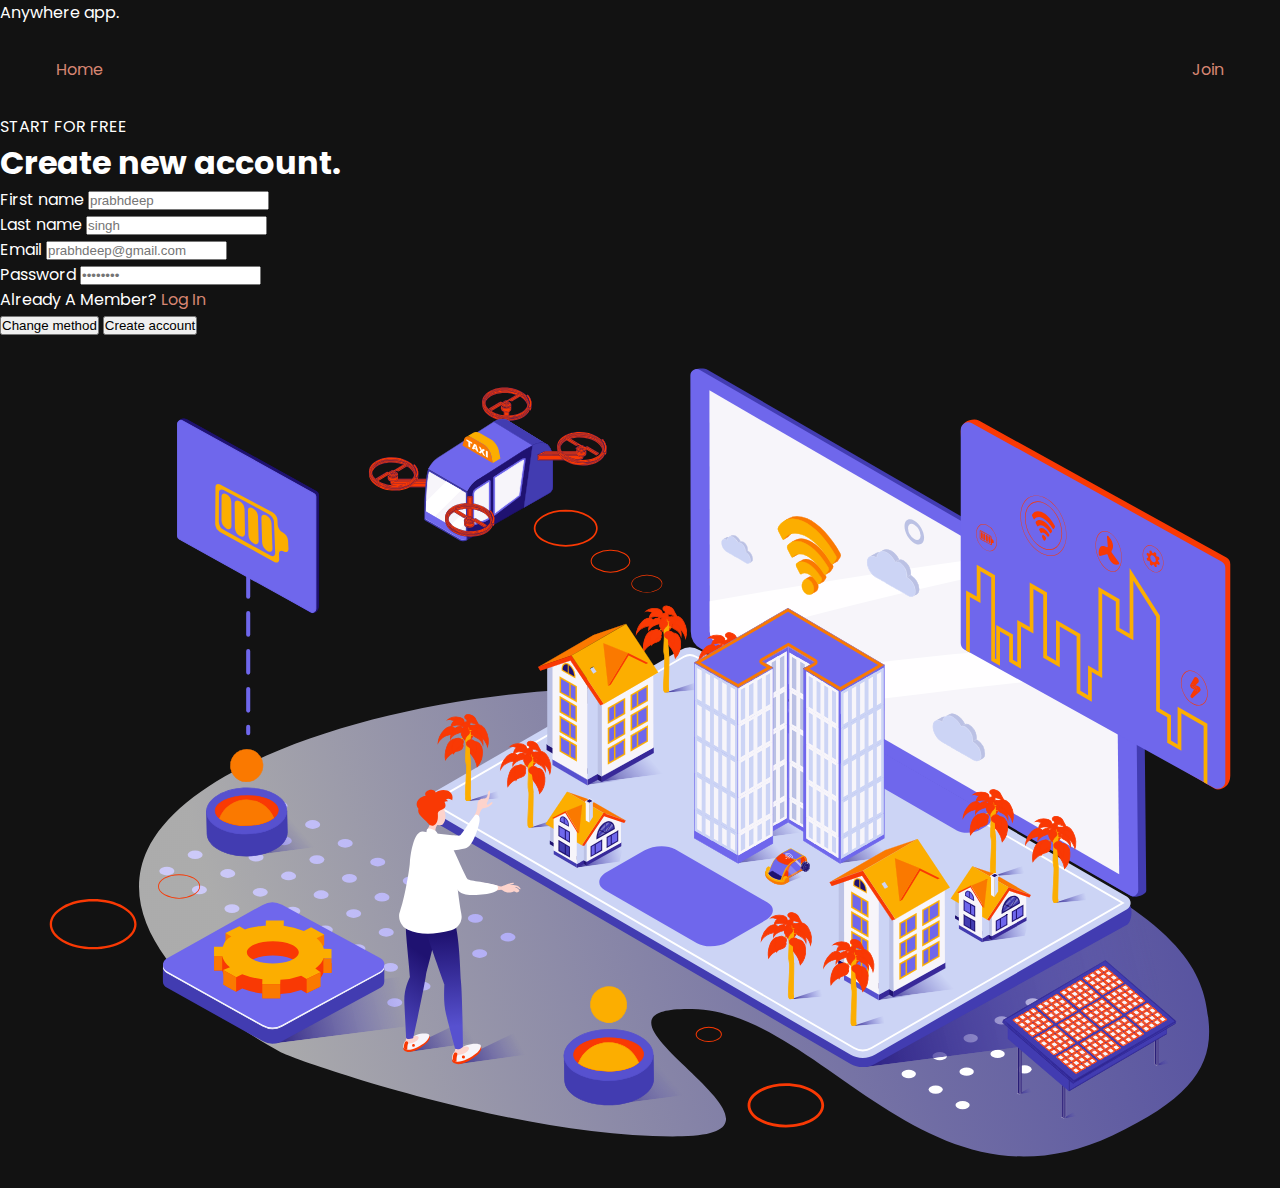
<file: login.html>
<!DOCTYPE html>
<html lang="en">
<head>
    <meta charset="UTF-8">
    <meta name="viewport" content="width=device-width, initial-scale=1.0">
    <title>Create New Account</title>
    <link rel="stylesheet" href="/style.css">
</head>
<body>
    
        <div class="header">
            <div class="logo">Anywhere app.</div>
            <nav>
                <a href="#">Home</a>
                <a href="#">Join</a>
            </nav>
        </div>
        <div class="container">
           <div class="form-container">
            <div class="startLine">START FOR FREE</div>
            <h1>Create new account<span>.</span></h1>
          

            <form >
            <div class="input-group-row">
                <div class="input-group">
                    <label for="first-name">First name</label>
                    <input type="text" id="first-name" name="first-name" placeholder="prabhdeep">
                </div>
                <div class="input-group">
                    <label for="last-name">Last name</label>
                    <input type="text" id="last-name" name="last-name" placeholder="singh">
                </div>
            </div>
                <div class="input-group">
                    <label for="email">Email</label>
                    <input type="email" id="email" name="email" placeholder="prabhdeep@gmail.com">
                </div>
                <div class="input-group">
                    <label for="password">Password</label>
                    <input type="password" id="password" name="password" placeholder="••••••••">
                </div>

                <p> Already A Member? <a href="#"> Log In</a></p>
                <div class="button-group">
                    <button type="button" class="change-method">Change method</button>
                    <button type="submit" class="create-account">Create account</button>
                </div>
            </form>
        </div>
        <div class="image-container">
            <img src="/Untitled.svg" alt="authentication">
    </div>
</body>
</html>
</file>
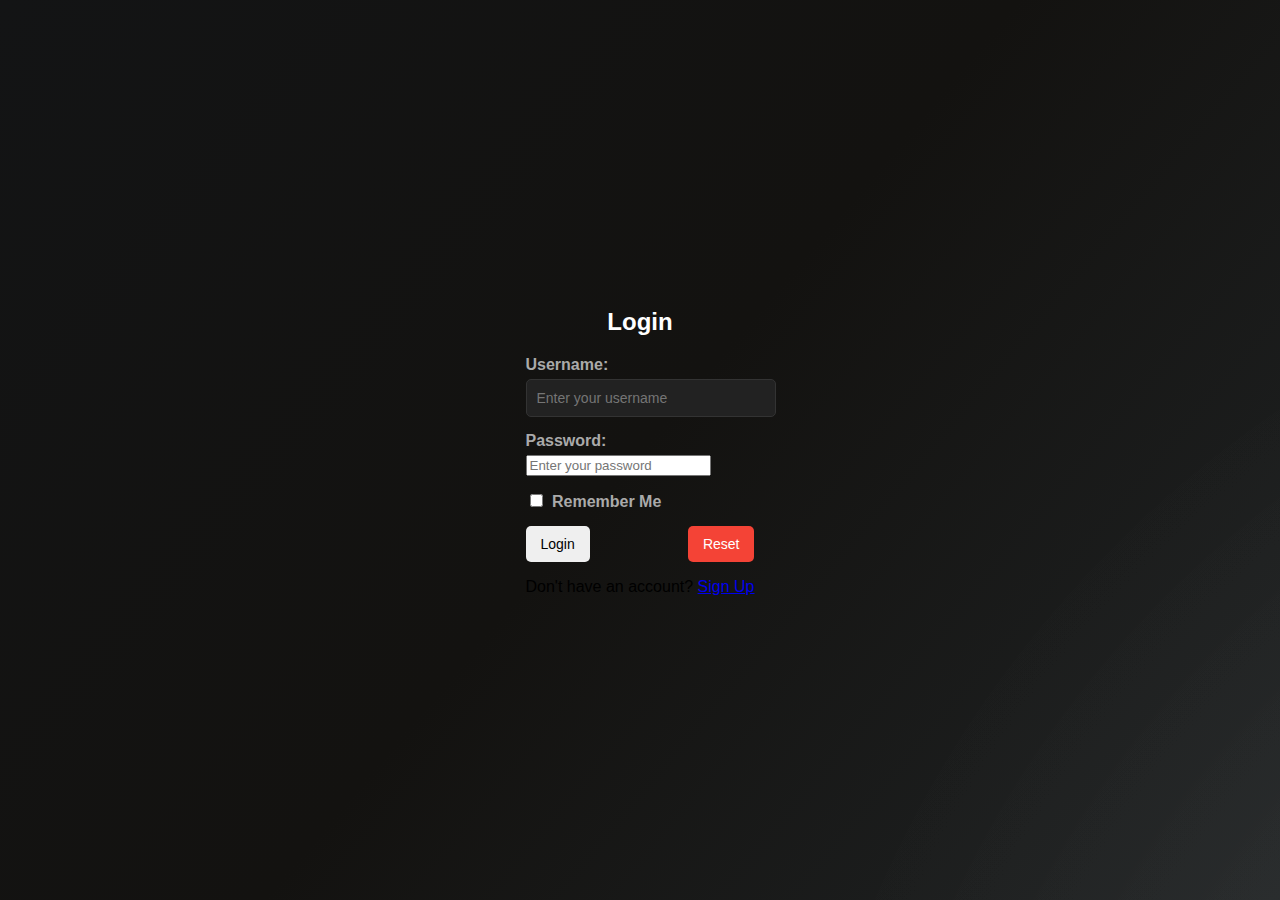
<file: login/login.html>
<!DOCTYPE html>
<html lang="en">

<head>
    <meta charset="UTF-8">
    <meta name="viewport" content="width=device-width, initial-scale=1.0">
    <title>Login Page</title>
    <link rel="stylesheet" href="style.css">
</head>

<body>
    <div class="background">
        <div class="login-container">
            <h2>Login</h2>
            <form action="../login.php" method="post">


                <div class="form-group">
                    <label for="username">Username:</label>
                    <input type="text" id="username" name="username" placeholder="Enter your username" required>
                </div>

                <div class="form-group">
                    <label for="password">Password:</label>
                    <input type="password" id="password" name="password" placeholder="Enter your password" required>
                </div>

                <div class="form-group">
                    <label>
                        <input type="checkbox" name="remember">
                        Remember Me
                    </label>
                </div>

                <div class="form-actions">
                    <button type="submit" class="btn-login">Login</button>
                    <button type="reset" class="btn-reset">Reset</button>
                </div>
            </form>
            <div class="footer">
                <p>Don't have an account? <a href="../register/register.html">Sign Up</a></p>
            </div>
        </div>
    </div>
</body>

</html>
</file>
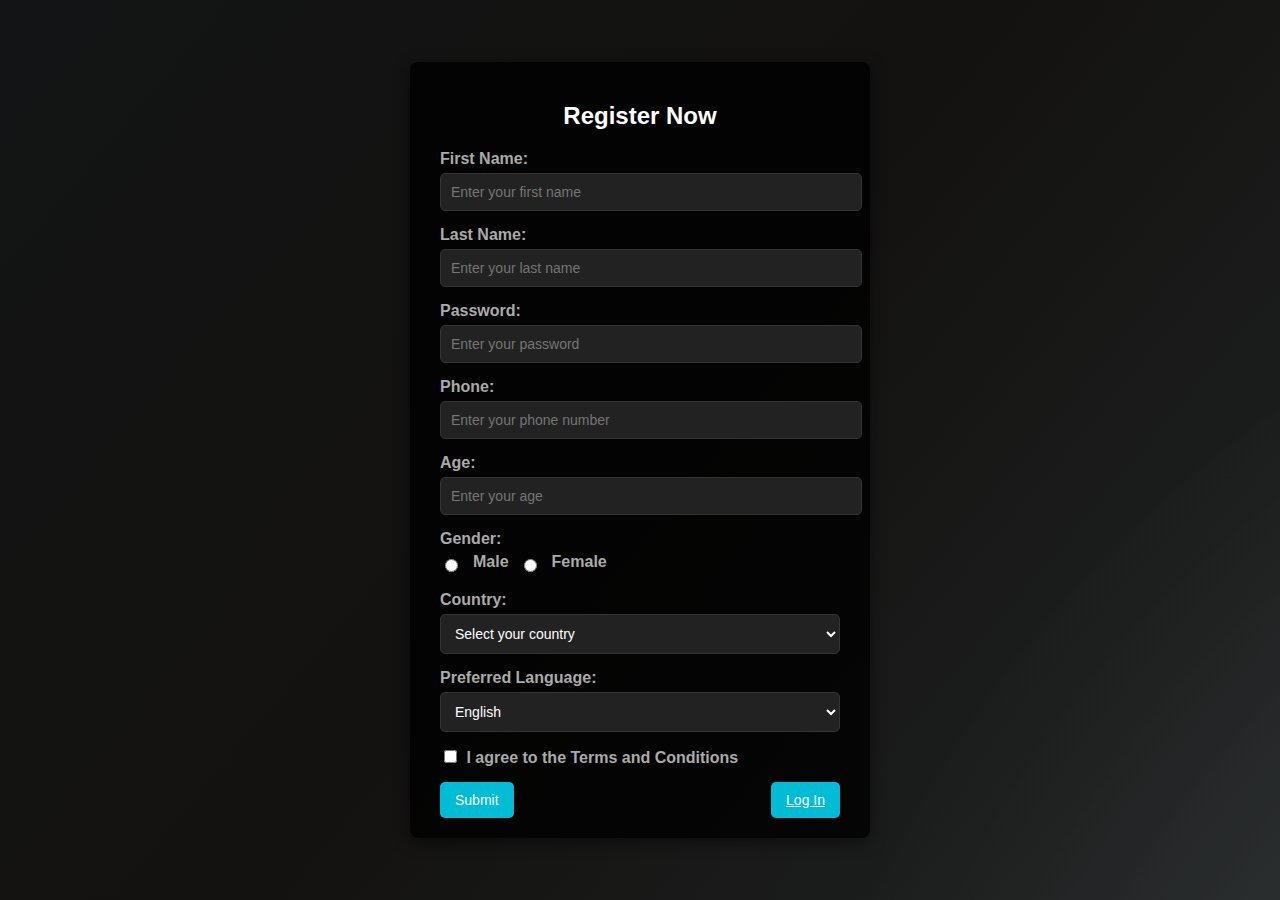
<file: register/register.html>
<!DOCTYPE html>
<html lang="en">

<head>
    <meta charset="UTF-8">
    <meta name="viewport" content="width=device-width, initial-scale=1.0">
    <title>Registration Form</title>
    <link rel="stylesheet" href="style.css">
</head>

<body>
    <div class="background">
        <div class="form-container">
            <h2>Register Now</h2>
            <form action="../register.php" method="post">
                <!-- Input fields -->
                <div class="form-group">
                    <label for="fname">First Name:</label>
                    <input type="text" id="fname" name="fname" placeholder="Enter your first name" required>
                </div>
                <div class="form-group">
                    <label for="lname">Last Name:</label>
                    <input type="text" id="lname" name="lname" placeholder="Enter your last name" required>
                </div>
                <div class="form-group">
                    <label for="password">Password:</label>
                    <input type="password" id="password" name="password" placeholder="Enter your password" required>
                </div>
                <div class="form-group">
                    <label for="phone">Phone:</label>
                    <input type="tel" id="phone" name="phone" placeholder="Enter your phone number" required>
                </div>
                <div class="form-group">
                    <label for="age">Age:</label>
                    <input type="number" id="age" name="age" placeholder="Enter your age" required>
                </div>

                <!-- Radio Buttons -->
                <div class="form-group">
                    <label>Gender:</label>
                    <div class="radio-group">
                        <input type="radio" id="male" name="gender" value="male" required>
                        <label for="male">Male</label>
                        <input type="radio" id="female" name="gender" value="female" required>
                        <label for="female">Female</label>
                    </div>
                </div>

                <!-- Dropdown -->
                <div class="form-group">
                    <label for="country">Country:</label>
                    <select id="country" name="country" required>
                        <option value="">Select your country</option>
                        <option value="usa">USA</option>
                        <option value="canada">Canada</option>
                        <option value="uk">UK</option>
                    </select>
                </div>

                <!-- Selector -->
                <div class="form-group">
                    <label for="language">Preferred Language:</label>
                    <select id="language" name="language" required>
                        <option value="english">English</option>
                        <option value="spanish">Spanish</option>
                        <option value="french">French</option>
                    </select>
                </div>

                <!-- Checkbox -->
                <div class="form-group">
                    <label>
                        <input type="checkbox" name="terms" required>
                        I agree to the Terms and Conditions
                    </label>
                </div>

                <!-- Buttons -->
                <div class="form-actions">
                    <button type="submit" class="btn-submit">Submit</button>
                    <a class="sign-in-button" href="../login/login.html">Log In</a>
                </div>
            </form>
        </div>
    </div>
</body>

</html>
</file>
<file: style.css>
@import url("https://fonts.googleapis.com/css2?family=Poppins:wght@400;500;600;700;800&display=swap");

:root {
    --primary-color: #d78672;
    /* Adjusted primary color for better visibility */
    --primary-color-dark: #435681;
    --text-dark: #ffffff;
    /* Text color for dark theme */
    --text-light: #f0f0f0;
    /* Slightly less bright for less strain on the eyes */
    --extra-light: #2b2b2b;
    /* Changed to a dark grey for consistency */
    --white: #ffffff;
    --max-width: 1200px;
}

* {
    margin: 0;
    padding: 0;
    box-sizing: border-box;
}

body {
    font-family: "Poppins", sans-serif;
    background-color: #121212;
    /* Dark background color for body */
    color: var(--text-dark);
    /* Ensure text color is light */
}

.section-container {
    max-width: var(--max-width);
    margin: auto;
    padding: 5rem 1rem;
}

.section-header {
    font-size: 2rem;
    font-weight: 600;
    color: var(--text-dark);
    text-align: center;
}

a {
    text-decoration: none;
    color: var(--primary-color);
    /* Link color for better visibility */
    transition: color 0.3s;
}

a:hover {
    color: var(--primary-color-dark);
}

img {
    width: 100%;
    display: flex;
}

nav {
    max-width: var(--max-width);
    margin: auto;
    padding: 2rem 1rem;
    display: flex;
    align-items: center;
    justify-content: space-between;
}

.nav-logo {
    font-size: 1.5rem;
    font-weight: 600;
    color: #fff; /* Fallback color */
    background: linear-gradient(45deg, #ff6b6b, #f7c6c7, #ff6b6b);
    background-size: 200% 200%;
    -webkit-background-clip: text;
    background-clip: text;
    -webkit-text-fill-color: transparent;
    animation: gradientAnimation 3s ease infinite;
}

@keyframes gradientAnimation {
    0% {
        background-position: 0% 0%;
    }
    50% {
        background-position: 100% 100%;
    }
    100% {
        background-position: 0% 0%;
    }
}


.nav-links {
    list-style: none;
    display: flex;
    align-items: center;
    gap: 2rem;
}

.link a {
    font-weight: bold;
    color: var(--text-light);
    text-decoration: none;
    /* Ensure no underline initially */
    position: relative;
    /* Needed for absolute positioning of pseudo-element */
    transition: color 0.7s;
    /* Transition for color change */
}

.link a::after {
    content: "";
    position: absolute;
    left: 0;
    bottom: -2px;
    width: 100%;
    height: 2px;
    background-color: #fff;
    transform: scaleX(0);
    transition: transform 0.3s ease;
    transform-origin: left;
}



.link a:hover::after {
    transform: scaleX(1);
    /* Expand underline to full width on hover */
}



.header-container {
    padding: 1rem 1rem 5rem 1rem;
}

.header-image-container {
    position: relative;
    min-height: 500px;
    background-image: linear-gradient(to right,
            rgba(44, 56, 85, 0.9),
            rgba(100, 125, 187, 0.1)),
        url("https://images.pexels.com/photos/1323550/pexels-photo-1323550.jpeg");
    background-position: center center;
    background-size: cover;
    background-repeat: no-repeat;
    border-radius: 2rem;
}

.header-content {
    max-width: 600px;
    padding: 5rem 2rem;
}

.header-content h1 {
    margin-bottom: 1rem;
    font-size: 3.5rem;
    line-height: 4rem;
    font-weight: 600;
    color: var(--white);
}

.header-content p {
    color: var(--text-light);
    /* Use lighter text color */
}

.booking-container {
    position: absolute;
    bottom: -5rem;
    left: 50%;
    transform: translateX(-50%);
    width: calc(100% - 6rem);
    display: flex;
    align-items: center;
    gap: 1rem;
    padding: 3rem 2rem;
    border-radius: 2rem;
    background-color: rgba(34, 34, 34, 0.8);
    /* Darker background for consistency */
    -webkit-backdrop-filter: blur(10px);
    backdrop-filter: blur(10px);
    box-shadow: 5px 5px 30px rgba(0, 0, 0, 0.5);
}

.booking-container form {
    width: 100%;
    flex: 1;
    display: grid;
    grid-template-columns: repeat(4, 1fr);
    gap: 1rem;
}

.booking-container .input-group {
    width: 100%;
    position: relative;
}

.booking-container label {
    position: absolute;
    top: 50%;
    left: 0;
    transform: translateY(-50%);
    font-size: 1.2rem;
    font-weight: 500;
    color: var(--text-light);
    /* Make labels lighter for readability */
    pointer-events: none;
    transition: 0.3s;
}

.booking-container input {
    width: 100%;
    padding: 10px 0;
    font-size: 1rem;
    outline: none;
    border: none;
    background-color: transparent;
    border-bottom: 1px solid var(--primary-color);
    color: var(--text-light);
}

.booking-container input:focus~label {
    font-size: 0.8rem;
    top: 0;
    color: var(--primary-color);
    /* Highlight label on focus */
}

.booking-container .form-group p {
    margin-top: 0.5rem;
    font-size: 0.8rem;
    color: var(--text-light);
}

.booking-container .btn {
    padding: 1rem;
    outline: none;
    border: none;
    font-size: 1.5rem;
    color: var(--white);
    background-color: var(--primary-color);
    border-radius: 100%;
    cursor: pointer;
    transition: background-color 0.3s;
}

.booking-container .btn:hover {
    background-color: var(--primary-color-dark);
}

.popular-grid {
    margin-top: 4rem;
    display: grid;
    grid-template-columns: repeat(3, 1fr);
    gap: 2rem;
}

.popular-card {
    overflow: hidden;
    border-radius: 1rem;
    background-color: #1f1f1f; /* Dark card background */
    box-shadow: 5px 5px 20px rgba(0, 0, 0, 0.3); /* Darker shadow for depth */
    transition: transform 0.3s ease, box-shadow 0.3s ease; /* Add transitions for transform and shadow */
}

.popular-card:hover {
    transform: scale(1.05); /* Slightly enlarge the card */
    box-shadow: 10px 10px 30px rgba(0, 0, 0, 0.5); /* Darker shadow on hover for more depth */
}


.popular-content {
    padding: 1rem;
}

.popular-card-header {
    display: flex;
    align-items: center;
    justify-content: space-between;
    gap: 1rem;
    margin-bottom: 0.5rem;
}

.popular-card-header h4 {
    font-size: 1.2rem;
    font-weight: 600;
    color: var(--text-dark);
}

.popular-content p {
    color: var(--text-light);
}





.reward-container {
    padding: 2rem;
    background-color: #2c2c2c;
    /* Darker reward container */
    text-align: center;
    border-radius: 2rem;
    box-shadow: 5px 5px 30px rgba(0, 0, 0, 0.3);
}

.reward-container p {
    margin-bottom: 1rem;
    font-weight: 600;
    color: var(--text-light);
}

.reward-container h4 {
    max-width: 500px;
    margin: auto;
    margin-bottom: 1rem;
    font-size: 2rem;
    font-weight: 600;
    color: var(--text-dark);
}

.reward-btn {
    padding: 1rem 3rem;
    outline: none;
    border: none;
    font-size: 1rem;
    color: var(--white);
    background-color: var(--primary-color);
    border-radius: 1rem;
    cursor: pointer;
    transition: background-color 0.3s;
}

.reward-btn:hover {
    background-color: var(--primary-color-dark);
}

.ai-theme-container {
    padding: 2rem;
    background-color: #1e1e1e; /* Dark background for an AI theme */
    border-radius: 1rem;
    box-shadow: 0 4px 10px rgba(0, 0, 0, 0.3); /* Subtle shadow for depth */
    text-align: center; /* Center align text */
    position: relative; /* For positioning the pseudo-element */
    overflow: hidden; /* Ensure the animation doesn’t overflow the container */
}

.ai-theme-container::before {
    content: "";
    position: absolute;
    top: 0;
    left: 0;
    width: 100%;
    height: 100%;
    border-radius: 1rem;
    background: linear-gradient(90deg, #4a90e2 0%, #50e3c2 50%, #4a90e2 100%);
    background-size: 200% 100%; /* Double the width for the animation effect */
    z-index: 0; /* Place it behind the content */
    animation: pulse 2s infinite; /* Pulse animation */
}

.ai-tagline {
    margin-bottom: 1rem;
    font-size: 1.2rem;
    font-weight: 400;
    color: #ffffff; /* Highlight with primary color */
    position: relative; /* Ensure it appears above the pulse effect */
    z-index: 1;
}

.ai-heading {
    margin-bottom: 1.5rem;
    font-size: 2rem;
    font-weight: 600;
    color: #f5f5f5; /* Light color for contrast */
    position: relative; /* Ensure it appears above the pulse effect */
    z-index: 1;
}

.ai-btn {
    padding: 1rem 2rem;
    border: none;
    font-size: 1.1rem;
    color: #ffffff; /* White text */
    background-color: #000000; /* Primary color */
    border-radius: 50px;
    cursor: pointer;
    transition: background-color 0.3s, transform 0.3s;
    position: relative; /* Ensure it appears above the pulse effect */
    z-index: 1;
}

.ai-btn:hover {
    background-color: #357abd; /* Darker shade of primary color */
    transform: scale(1.05); /* Slightly enlarge on hover */
}

@keyframes pulse {
    0% {
        background-position: -100% 0%;
    }
    50% {
        background-position: 100% 0%;
    }
    100% {
        background-position: -100% 0%;
    }
}


.footer {
    background-color: #1b1b1b; /* Darker footer background */
    padding: 2rem 1rem; /* Add padding to the footer */
}

.footer-container {
    max-width: var(--max-width);
    margin: auto;
    display: grid;
    grid-template-columns: repeat(4, 1fr); /* Adjust to 4 columns for better distribution */
    gap: 2rem; /* Add spacing between columns */
}

.footer-col {
    padding: 1rem; /* Add padding to each column */
}

.footer-col h3,
.footer-col h4,
.footer-col p {
    color: var(--text-dark); /* Text color */
    margin-bottom: 1rem; /* Space between elements */
}

.footer-col p:hover {
    color: var(--primary-color); /* Hover effect for links */
}

.footer-bar {
    max-width: var(--max-width);
    margin: auto;
    padding: 1rem;
    font-size: 0.9rem;
    font-weight: 500;
    color: var(--text-light);
    text-align: center; /* Center align text */
    border-top: 1px solid var(--extra-light); /* Add a border for separation */
}

.footer-bar::before {
    position: absolute;
    content: "";
    top: 50%;
    right: 50%;
    transform: translateY(-50%);
    width: 40%;
    height: 1px;
    background-color: var(--text-light); /* Light line for visual separation */
}


@media (width < 900px) {
    .booking-container form {
        grid-template-columns: repeat(2, 1fr);
    }

    .popular-grid {
        grid-template-columns: repeat(2, 1fr);
        gap: 1rem;
    }

    .client-grid {
        grid-template-columns: repeat(2, 1fr);
        gap: 1rem;
    }

    .footer-container {
        grid-template-columns: repeat(2, 1fr);
    }
}

@media (width < 600px) {
    .nav-links {
        display: none;
    }

    .header-container {
        padding-bottom: 25rem;
    }

    .booking-container {
        flex-direction: column;
        bottom: -25rem;
    }

    .booking-container form {
        grid-template-columns: repeat(1, 1fr);
    }

    .popular-grid {
        grid-template-columns: repeat(1, 1fr);
    }

    .client-grid {
        grid-template-columns: repeat(1, 1fr);
    }

    .footer-container {
        gap: 2rem;
    }
}
</file>
<file: login/style.css>
/* General Reset */
body, html {
    margin: 0;
    padding: 0;
    height: 100%;
    font-family: 'Arial', sans-serif;
    overflow: hidden;
}

/* Background Animation */
.background {
    background: linear-gradient(130deg, #131415, #131210, #202324);
    height: 100vh;
    display: flex;
    justify-content: center;
    align-items: center;
    overflow: hidden;
    position: relative;
}

.background::before, .background::after {
    content: '';
    position: absolute;
    top: 0;
    left: 0;
    width: 300%;
    height: 300%;
    background: radial-gradient(circle, rgba(255, 255, 255, 0.1) 1%, transparent 50%);
    animation: move 10s infinite linear;
    opacity: 0.7;
}

.background::after {
    animation-delay: -5s;
}

@keyframes move {
    0% {
        transform: translate(-50%, -50%) rotate(0deg);
    }
    100% {
        transform: translate(-50%, -50%) rotate(360deg);
    }
}

/* Form Container */
.form-container {
    background: rgba(0, 0, 0, 0.8);
    padding: 20px 30px;
    border-radius: 8px;
    box-shadow: 0 4px 15px rgba(0, 0, 0, 0.5);
    width: 100%;
    max-width: 400px;
    z-index: 1;
    position: relative;
    animation: fadeIn 2s ease-in-out;
}

@keyframes fadeIn {
    from {
        opacity: 0;
        transform: translateY(20px);
    }
    to {
        opacity: 1;
        transform: translateY(0);
    }
}

h2 {
    margin-bottom: 20px;
    color: #fff;
    text-align: center;
}

/* Form Styling */
.form-group {
    margin-bottom: 15px;
}

label {
    display: block;
    font-weight: bold;
    color: #aaa;
    margin-bottom: 5px;
}

input[type="text"], 
input[type="tel"], 
input[type="number"], 
select {
    width: 100%;
    padding: 10px;
    border: 1px solid #333;
    border-radius: 5px;
    font-size: 14px;
    color: #fff;
    background-color: #222;
}

input:focus, select:focus {
    border-color: #00bcd4;
    outline: none;
    box-shadow: 0 0 5px rgba(0, 188, 212, 0.5);
}

.radio-group {
    display: flex;
    gap: 10px;
    align-items: center;
}

input[type="radio"], input[type="checkbox"] {
    margin-right: 5px;
}

.form-actions {
    display: flex;
    justify-content: space-between;
}

button {
    padding: 10px 15px;
    border: none;
    border-radius: 5px;
    font-size: 14px;
    cursor: pointer;
    transition: all 0.3s ease;
}

.btn-submit {
    background-color: #00bcd4;
    color: #fff;
}

.btn-submit:hover {
    background-color: #008ba3;
}

.btn-reset {
    background-color: #f44336;
    color: #fff;
}

.btn-reset:hover {
    background-color: #c62828;
}
</file>
<file: register/style.css>
/* General Reset */
body,
html {
    margin: 0;
    padding: 0;
    height: 100%;
    font-family: 'Arial', sans-serif;
    overflow: hidden;
}

/* Background Animation */
.background {
    background: linear-gradient(130deg, #131415, #131210, #202324);
    height: 100vh;
    display: flex;
    justify-content: center;
    align-items: center;
    overflow: hidden;
    position: relative;
}

.background::before,
.background::after {
    content: '';
    position: absolute;
    top: 0;
    left: 0;
    width: 300%;
    height: 300%;
    background: radial-gradient(circle, rgba(255, 255, 255, 0.1) 1%, transparent 50%);
    animation: move 10s infinite linear;
    opacity: 0.7;
}

.background::after {
    animation-delay: -5s;
}

@keyframes move {
    0% {
        transform: translate(-50%, -50%) rotate(0deg);
    }

    100% {
        transform: translate(-50%, -50%) rotate(360deg);
    }
}

/* Form Container */
.form-container {
    background: rgba(0, 0, 0, 0.8);
    padding: 20px 30px;
    border-radius: 8px;
    box-shadow: 0 4px 15px rgba(0, 0, 0, 0.5);
    width: 100%;
    max-width: 400px;
    z-index: 1;
    position: relative;
    animation: fadeIn 2s ease-in-out;
}

@keyframes fadeIn {
    from {
        opacity: 0;
        transform: translateY(20px);
    }

    to {
        opacity: 1;
        transform: translateY(0);
    }
}

h2 {
    margin-bottom: 20px;
    color: #fff;
    text-align: center;
}

/* Form Styling */
.form-group {
    margin-bottom: 15px;
}

label {
    display: block;
    font-weight: bold;
    color: #aaa;
    margin-bottom: 5px;
}

input[type="text"],
input[type="tel"],
input[type="number"],
input[type="password"],
select {
    width: 100%;
    padding: 10px;
    border: 1px solid #333;
    border-radius: 5px;
    font-size: 14px;
    color: #fff;
    background-color: #222;
}

input:focus,
select:focus {
    border-color: #00bcd4;
    outline: none;
    box-shadow: 0 0 5px rgba(0, 188, 212, 0.5);
}

.radio-group {
    display: flex;
    gap: 10px;
    align-items: center;
}

input[type="radio"],
input[type="checkbox"] {
    margin-right: 5px;
}

.form-actions {
    display: flex;
    justify-content: space-between;
}

button {
    padding: 10px 15px;
    border: none;
    border-radius: 5px;
    font-size: 14px;
    cursor: pointer;
    transition: all 0.3s ease;
}

.btn-submit {
    background-color: #00bcd4;
    color: #fff;
}

.btn-submit:hover {
    background-color: #f0f0f0;
}

.btn-reset {
    background-color: #f44336;
    color: #fff;
}

.btn-reset:hover {
    background-color: #c62828;
}


.sign-in-button {
    background-color: #00bcd4;
    color: #fff;
    padding: 10px 15px;
    border: none;
    border-radius: 5px;
    font-size: 14px;
    cursor: pointer;
    transition: all 0.3s ease;
}
</file>
